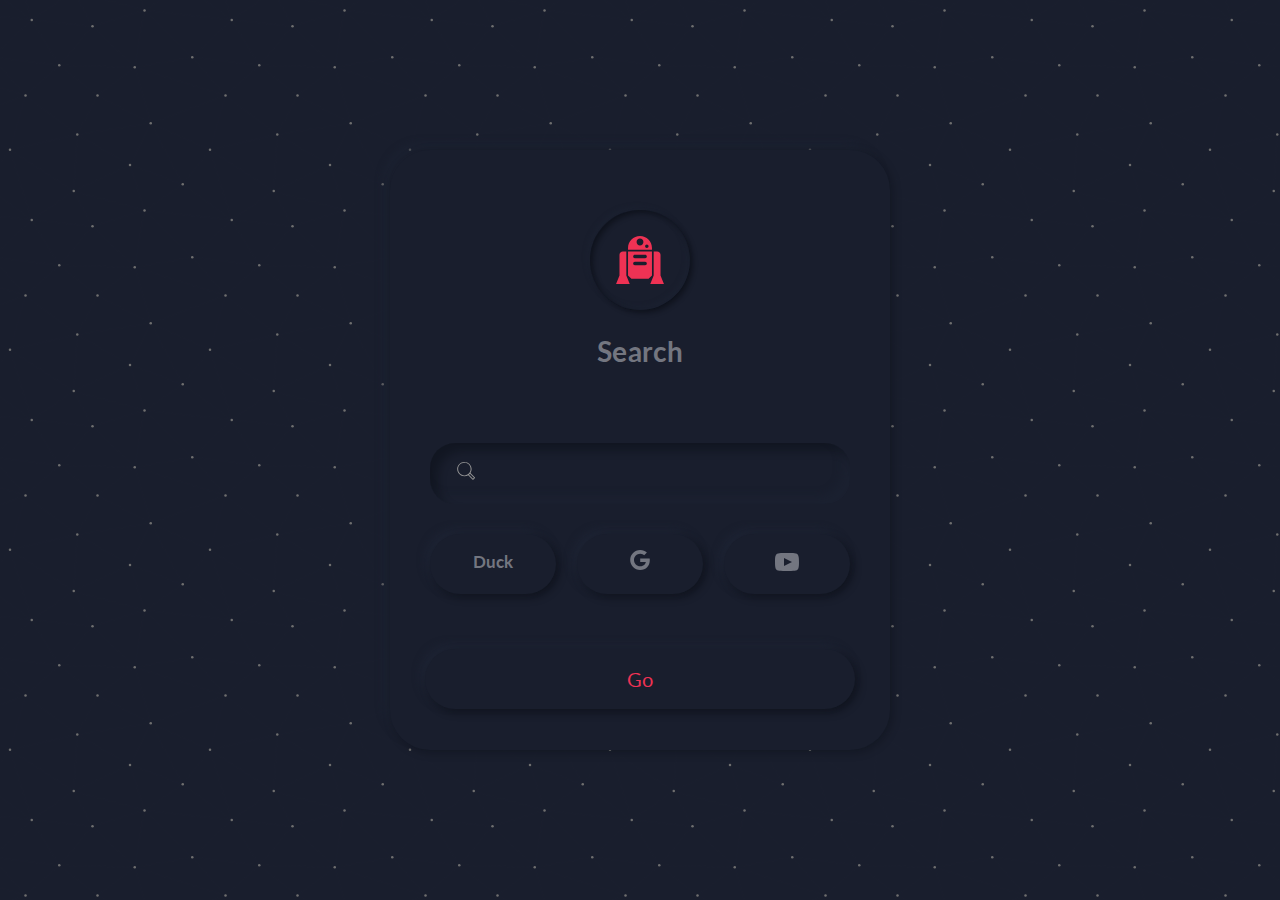
<file: src/index.html>
<!DOCTYPE html>
<html lang="en">
<head>
    <meta charset="UTF-8">
    <meta name="viewport" content="width=device-width, initial-scale=1.0">
    <link rel="preconnect" href="https://fonts.gstatic.com">
    <link href="https://fonts.googleapis.com/css2?family=Lato:wght@700&display=swap" rel="stylesheet">
    <script src="https://ajax.googleapis.com/ajax/libs/jquery/3.5.1/jquery.min.js"></script>
    <link rel="stylesheet" href="styles.css">
    <link rel="icon" href="../assets/images/search-bar.svg">
    
    <title>R2D2 Engine</title>
</head>
<body>
        <form name='myForm' class="main">
           
            <div class="search-div">
                <div class="circle2"><svg  viewBox="0 0 20 20">
                    <path fill="#EE3254" d="M18.21,16.157v-8.21c0-0.756-0.613-1.368-1.368-1.368h-1.368v1.368v1.368v6.841l-1.368,3.421h5.473L18.21,16.157z"></path>
                    <path fill="#EE3254" d="M4.527,9.316V7.948V6.579H3.159c-0.756,0-1.368,0.613-1.368,1.368v8.21l-1.368,3.421h5.473l-1.368-3.421V9.316z"></path>
                    <path fill="#EE3254" d="M14.766,5.895h0.023V5.21c0-2.644-2.145-4.788-4.789-4.788S5.211,2.566,5.211,5.21v0.685h0.023H14.766zM12.737,3.843c0.378,0,0.684,0.307,0.684,0.684s-0.306,0.684-0.684,0.684c-0.378,0-0.684-0.307-0.684-0.684S12.358,3.843,12.737,3.843z M10,1.448c0.755,0,1.368,0.613,1.368,1.368S10.755,4.185,10,4.185c-0.756,0-1.368-0.613-1.368-1.368S9.244,1.448,10,1.448z"></path>
                    <path fill="#EE3254" d="M14.789,6.579H5.211v9.578l1.368,1.368h6.841l1.368-1.368V6.579z M12.052,12.052H7.948c-0.378,0-0.684-0.306-0.684-0.684c0-0.378,0.306-0.684,0.684-0.684h4.105c0.378,0,0.684,0.306,0.684,0.684C12.737,11.746,12.431,12.052,12.052,12.052z M12.052,9.316H7.948c-0.378,0-0.684-0.307-0.684-0.684s0.306-0.684,0.684-0.684h4.105c0.378,0,0.684,0.307,0.684,0.684S12.431,9.316,12.052,9.316z"></path>
                </svg></div>
                <div class="title">Search </div>
                <div class="input-fields">
                    <div class="search-text">
                        <svg class="svg-icon" viewBox="0 0 20 20">
                            <path fill="#999" d="M18.125,15.804l-4.038-4.037c0.675-1.079,1.012-2.308,1.01-3.534C15.089,4.62,12.199,1.75,8.584,1.75C4.815,1.75,1.982,4.726,2,8.286c0.021,3.577,2.908,6.549,6.578,6.549c1.241,0,2.417-0.347,3.44-0.985l4.032,4.026c0.167,0.166,0.43,0.166,0.596,0l1.479-1.478C18.292,16.234,18.292,15.968,18.125,15.804 M8.578,13.99c-3.198,0-5.716-2.593-5.733-5.71c-0.017-3.084,2.438-5.686,5.74-5.686c3.197,0,5.625,2.493,5.64,5.624C14.242,11.548,11.621,13.99,8.578,13.99 M16.349,16.981l-3.637-3.635c0.131-0.11,0.721-0.695,0.876-0.884l3.642,3.639L16.349,16.981z"></path>
                        </svg>
                        <input name=SearchText type="text" class="user-input" placeholder="" />
                    </div>
                    <div class="select-engine">
                        <div class="engine duckduckgo" onclick="selectEngine('duckduckgo')"><p>Duck</p></div>
                        <div class="engine google" onclick="selectEngine('google')"><svg class="google-svg" xmlns="http://www.w3.org/2000/svg" width="20" height="20" shape-rendering="geometricPrecision" text-rendering="geometricPrecision" image-rendering="optimizeQuality" fill-rule="evenodd" clip-rule="evenodd" viewBox="0 0 640 640"><path  d="M326.331 274.255v109.761h181.49c-7.37 47.115-54.886 138.002-181.49 138.002-109.242 0-198.369-90.485-198.369-202.006 0-111.509 89.127-201.995 198.369-201.995 62.127 0 103.761 26.516 127.525 49.359l86.883-83.635C484.99 31.512 412.741-.012 326.378-.012 149.494-.012 6.366 143.116 6.366 320c0 176.884 143.128 320.012 320.012 320.012 184.644 0 307.256-129.876 307.256-312.653 0-21-2.244-36.993-5.008-52.997l-302.248-.13-.047.024z"/></svg></div>
                        <div class="engine youtube" onclick="selectEngine('youtube')"><svg xmlns="http://www.w3.org/2000/svg" width="24" height="24" viewBox="0 0 24 24"><path d="M19.615 3.184c-3.604-.246-11.631-.245-15.23 0-3.897.266-4.356 2.62-4.385 8.816.029 6.185.484 8.549 4.385 8.816 3.6.245 11.626.246 15.23 0 3.897-.266 4.356-2.62 4.385-8.816-.029-6.185-.484-8.549-4.385-8.816zm-10.615 12.816v-8l8 3.993-8 4.007z"/></svg></div>
                        
                    </div>
                </div>
                <input type="submit" class="search-button" value="Go" onclick="makeSearch()" />
                
        
            </div> 
        </form>
        </form>
        <form class="duckduckgoform"  target="_blank" action="http://www.duckduckgo.com" method="GET">
        <input  type="hidden" name="q" value />
        </form>
        <form class="googleform" target="_blank" action="http://www.google.com/search" method="GET">
        <input  type="hidden" name="q" value />
        </form>
        <form class="youtubeform"  target="_blank" action="http://www.youtube.com/search" method="GET">
        <input  type="hidden" name="q" value />
        </form>
        <script src="main.js"></script>

        
    
</body>
</html>
</file>
<file: src/styles.css>
* {
    box-sizing: border-box;
}

body {
    margin: 0;
    font-family: 'Lato', sans-serif;
    font-weight: 700;    
}

.main {
    min-height: 100vh;
    min-width: 100vh;
    display: flex;
    align-items: center;
    justify-content: space-evenly; 
    color: #737680;
    overflow: hidden;
    background-color: #191e2d;
    background-image: url("data:image/svg+xml,%3Csvg xmlns='http://www.w3.org/2000/svg' width='200' height='200' viewBox='0 0 800 800'%3E%3Cg fill='none' stroke='%23191e2d' stroke-width='1'%3E%3Cpath d='M769 229L1037 260.9M927 880L731 737 520 660 309 538 40 599 295 764 126.5 879.5 40 599-197 493 102 382-31 229 126.5 79.5-69-63'/%3E%3Cpath d='M-31 229L237 261 390 382 603 493 308.5 537.5 101.5 381.5M370 905L295 764'/%3E%3Cpath d='M520 660L578 842 731 737 840 599 603 493 520 660 295 764 309 538 390 382 539 269 769 229 577.5 41.5 370 105 295 -36 126.5 79.5 237 261 102 382 40 599 -69 737 127 880'/%3E%3Cpath d='M520-140L578.5 42.5 731-63M603 493L539 269 237 261 370 105M902 382L539 269M390 382L102 382'/%3E%3Cpath d='M-222 42L126.5 79.5 370 105 539 269 577.5 41.5 927 80 769 229 902 382 603 493 731 737M295-36L577.5 41.5M578 842L295 764M40-201L127 80M102 382L-261 269'/%3E%3C/g%3E%3Cg fill='%236e6e6e'%3E%3Ccircle cx='769' cy='229' r='5'/%3E%3Ccircle cx='539' cy='269' r='5'/%3E%3Ccircle cx='603' cy='493' r='5'/%3E%3Ccircle cx='731' cy='737' r='5'/%3E%3Ccircle cx='520' cy='660' r='5'/%3E%3Ccircle cx='309' cy='538' r='5'/%3E%3Ccircle cx='295' cy='764' r='5'/%3E%3Ccircle cx='40' cy='599' r='5'/%3E%3Ccircle cx='102' cy='382' r='5'/%3E%3Ccircle cx='127' cy='80' r='5'/%3E%3Ccircle cx='370' cy='105' r='5'/%3E%3Ccircle cx='578' cy='42' r='5'/%3E%3Ccircle cx='237' cy='261' r='5'/%3E%3Ccircle cx='390' cy='382' r='5'/%3E%3C/g%3E%3C/svg%3E");

}

.search-div {
    display: flex;
    align-items: center;
    /* justify-content: space-evenly; */
    flex-direction: column;   
    width: 500px;
    height: 600px;
    padding: 60px 35px 35px 35px;
    border-radius: 40px;
    background: #191E2D;
    box-shadow: 2px 2px 10px #05060b4b,
                -8px -8px 7px #1e243570;
    
}

.title {
    text-align: center;
    font-size: 28px;
    padding-top: 24px;
    letter-spacing: 0.5px;
}


.input-fields {
    width: 100%;
    padding: 75px 5px 5px 5px;
    display: flex;
    justify-content: space-evenly;
    align-items: center;
    flex-direction: column;


}

.input-fields input {
    border: none;
    outline: none;
    background: none;
    font-size: 18px;
    color: #555;
    padding: 20px 10px 20px 5px;
}

.search-text{
    width: 100%;
    margin-bottom:  30px;
    border-radius: 25px;
    box-shadow: inset 8px 8px 8px #05060b4b,
                inset -8px -8px 8px #1e243570;

}

.select-engine{
    width: 100%;
    height: 100%;
    display: flex;
    justify-content: space-between;
    align-items: center;
}

.engine{
    outline: none;
    border: none;
    cursor: pointer;
    width: 30%;
    height: 60px;
    border-radius: 30px;    
    font-family: 'Lato', sans-serif;
    color: #737680;
    text-align: center;   
    background: #191E2D;
    box-shadow: 3px 3px 8px #05060b71,
                -4px -4px 8px #1e2435f5;

}

.engine svg{
    fill: #737680;
    margin-top: 13%;

}
    

.engine:hover svg {
    fill: #EE3254;
}

.engine:hover{
    color: #EE3254;
}

.engine:active{
    box-shadow: inset 8px 8px 8px #05060b4b,
                inset -8px -8px 8px #1e243570;
    

}

.clicked {
    color: #EE3254;
    box-shadow: inset 8px 8px 8px #05060b4b,
                inset -8px -8px 8px #1e243570;
}

.clicked svg {
    fill: #EE3254;
}

.duckduckgo{
    font-size: 17px;

}

.google, .youtube{
    font-size: 17px;
}

.button-clicked{
    color: #EE3254;
}


.svg-icon {
    height: 22px;
    margin: 0 10px -3px 25px;
}

.search-button {
    margin-top: 50px;
    outline: none;
    border: none;
    cursor: pointer;
    width: 100%;
    height: 60px;
    border-radius: 30px;
    font-size: 20px;
    font-family: 'Lato', sans-serif;
    color: #EE3254;
    text-align: center;
    background: #191E2D;
    box-shadow: 3px 3px 8px #05060b71,
                -4px -4px 8px #1e2435f5;
}

.search-button:hover {
    
}

.search-button:active {
    box-shadow: inset 3px 3px 8px #05060b71,
                inset -4px -4px 8px #1e2435f5;
    color: #EE3254;
}

.link {
    padding: 20px;
    text-align: center;
}

.link a{
    text-decoration: none;
    color: #aaa;
    font-size: 15px;

}

.circle {
    width: 400px;
    height: 400px;
    border-radius: 50%;
    background: #ecf0f3;
    box-shadow: 50px 50px 60px #05060b71, 
    -50px -50px 30px #1e243570,
     inset 30px 30px 30px #05060b71,
     
    inset -40px -40px 30px #1e243570; 
    display: flex;
    align-items: center;
    justify-content: center;
}

.circle svg {
    color: #b0b2b681;
    height: 50px;
}

.circle2 {
    width: 100px;
    height: 100px;
    border-radius: 50%;
    background: #191E2D;
    box-shadow: 3px 3px 5px #05060b71, 
    -3px -3px 5px #1e243570,
     inset 3px 3px 5px #05060b71,     
    inset -3px -3px 5px #1e243570; 
    display: flex;
    align-items: center;
    justify-content: center;
    margin: 0 auto;
}

.circle2 svg {
    color: #b0b2b681;
    height: 50px;
}
</file>
